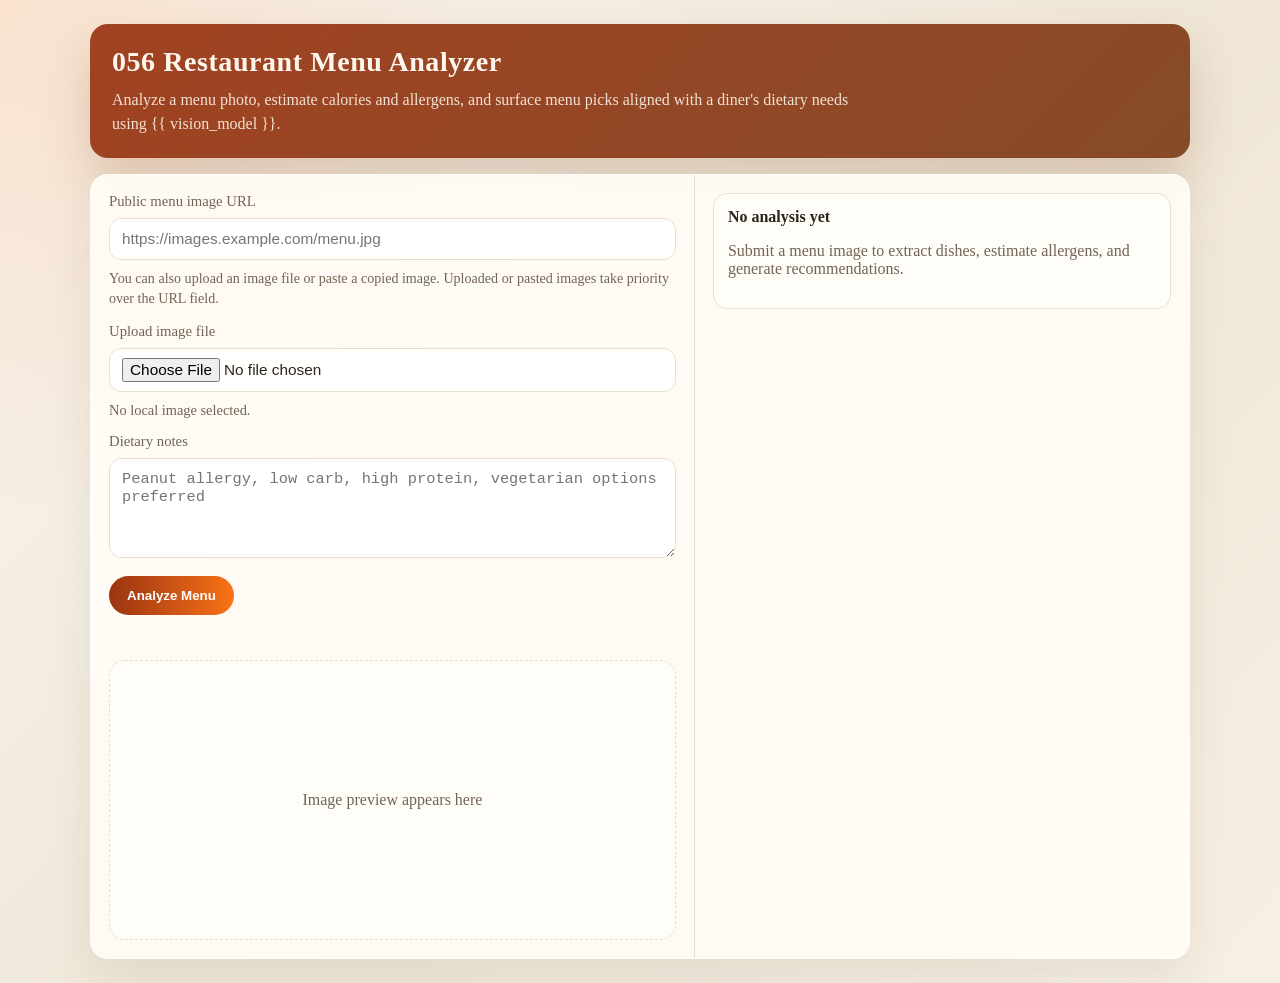
<file: examples/04_multimodal-and-vision/056_RestaurantMenuAnalyzer/templates/index.html>
<!doctype html>
<html lang="en">
<head>
  <meta charset="UTF-8" />
  <meta name="viewport" content="width=device-width, initial-scale=1.0" />
  <title>056 Restaurant Menu Analyzer</title>
  <style>
    :root {
      --bg: #f7f4ee;
      --card: rgba(255, 252, 246, 0.94);
      --ink: #2c241b;
      --muted: #736456;
      --accent: #9a3412;
      --accent-soft: #f97316;
      --line: #eadfce;
      --panel: #fffdf8;
      --danger: #b91c1c;
    }

    * { box-sizing: border-box; }

    body {
      margin: 0;
      font-family: Georgia, "Times New Roman", serif;
      color: var(--ink);
      background:
        radial-gradient(circle at top left, rgba(249, 115, 22, 0.15), transparent 32%),
        linear-gradient(135deg, #f9f5ef, #efe6d6 55%, #f7efe3);
      min-height: 100vh;
      padding: 24px;
    }

    .shell {
      max-width: 1100px;
      margin: 0 auto;
      display: grid;
      gap: 16px;
    }

    .hero {
      background: linear-gradient(135deg, rgba(154, 52, 18, 0.92), rgba(120, 53, 15, 0.88));
      color: #fff7ed;
      border-radius: 18px;
      padding: 22px;
      box-shadow: 0 24px 50px rgba(120, 53, 15, 0.2);
    }

    .hero h1 {
      margin: 0;
      font-size: 1.75rem;
      letter-spacing: 0.02em;
    }

    .hero p {
      margin: 10px 0 0;
      max-width: 760px;
      line-height: 1.5;
      color: rgba(255, 247, 237, 0.88);
    }

    .card {
      background: var(--card);
      border: 1px solid rgba(255, 255, 255, 0.5);
      border-radius: 18px;
      box-shadow: 0 18px 45px rgba(44, 36, 27, 0.08);
      overflow: hidden;
      backdrop-filter: blur(10px);
    }

    .grid {
      display: grid;
      grid-template-columns: 1.1fr 0.9fr;
      gap: 0;
    }

    .pane {
      padding: 18px;
      border-right: 1px solid var(--line);
    }

    .source-help {
      margin: 8px 0 0;
      color: var(--muted);
      font-size: 0.88rem;
      line-height: 1.45;
    }

    .upload-row {
      display: flex;
      align-items: center;
      gap: 12px;
      flex-wrap: wrap;
    }

    .upload-row input[type="file"] {
      flex: 1;
      min-width: 220px;
      padding: 9px 12px;
    }

    .selected-source {
      margin-top: 10px;
      font-size: 0.9rem;
      color: var(--muted);
    }

    .pane:last-child {
      border-right: 0;
    }

    label {
      display: block;
      margin-bottom: 8px;
      font-size: 0.92rem;
      color: var(--muted);
    }

    input, textarea {
      width: 100%;
      border: 1px solid var(--line);
      border-radius: 12px;
      padding: 11px 12px;
      font-size: 0.96rem;
      color: var(--ink);
      background: rgba(255, 255, 255, 0.88);
    }

    textarea {
      min-height: 100px;
      resize: vertical;
    }

    button {
      margin-top: 14px;
      border: 0;
      border-radius: 999px;
      background: linear-gradient(90deg, var(--accent), var(--accent-soft));
      color: #fff;
      padding: 12px 18px;
      font-weight: 700;
      cursor: pointer;
    }

    button:disabled { opacity: 0.65; cursor: not-allowed; }

    .status {
      margin-top: 12px;
      color: var(--muted);
      min-height: 1.2em;
    }

    .preview {
      margin-top: 14px;
      min-height: 280px;
      border-radius: 16px;
      overflow: hidden;
      border: 1px dashed var(--line);
      background: var(--panel);
      display: grid;
      place-items: center;
    }

    .preview img {
      width: 100%;
      height: 100%;
      object-fit: cover;
      display: block;
    }

    .preview span { color: var(--muted); }

    .result {
      display: grid;
      gap: 12px;
    }

    .panel {
      background: var(--panel);
      border: 1px solid var(--line);
      border-radius: 14px;
      padding: 14px;
    }

    .panel h2, .panel h3 {
      margin: 0 0 10px;
      font-size: 1rem;
    }

    .muted { color: var(--muted); }
    .error { color: var(--danger); font-weight: 700; }

    .chips {
      display: flex;
      flex-wrap: wrap;
      gap: 8px;
      margin-top: 8px;
    }

    .chip {
      padding: 4px 9px;
      border-radius: 999px;
      background: #fff0e2;
      color: #9a3412;
      font-size: 0.84rem;
    }

    .dish {
      padding: 12px 0;
      border-top: 1px solid var(--line);
    }

    .dish:first-child { border-top: 0; padding-top: 0; }

    .dish-head {
      display: flex;
      justify-content: space-between;
      gap: 12px;
      align-items: baseline;
      flex-wrap: wrap;
    }

    .dish-name { font-weight: 700; }

    ul {
      margin: 0;
      padding-left: 18px;
    }

    @media (max-width: 860px) {
      body { padding: 14px; }
      .grid { grid-template-columns: 1fr; }
      .pane { border-right: 0; border-bottom: 1px solid var(--line); }
      .pane:last-child { border-bottom: 0; }
    }
  </style>
</head>
<body>
  <div class="shell">
    <section class="hero">
      <h1>056 Restaurant Menu Analyzer</h1>
      <p>Analyze a menu photo, estimate calories and allergens, and surface menu picks aligned with a diner's dietary needs using {{ vision_model }}.</p>
    </section>

    <section class="card grid">
      <div class="pane">
        <label for="imageUrl">Public menu image URL</label>
        <input id="imageUrl" type="url" placeholder="https://images.example.com/menu.jpg" />
        <p class="source-help">You can also upload an image file or paste a copied image. Uploaded or pasted images take priority over the URL field.</p>

        <label for="imageFile" style="margin-top: 14px;">Upload image file</label>
        <div class="upload-row">
          <input id="imageFile" type="file" accept="image/*" />
        </div>
        <div id="selectedSource" class="selected-source">No local image selected.</div>

        <label for="dietaryNotes" style="margin-top: 14px;">Dietary notes</label>
        <textarea id="dietaryNotes" placeholder="Peanut allergy, low carb, high protein, vegetarian options preferred"></textarea>

        <button id="analyzeBtn" type="button">Analyze Menu</button>
        <div id="status" class="status"></div>

        <div id="preview" class="preview"><span>Image preview appears here</span></div>
      </div>

      <div class="pane">
        <div id="result" class="result">
          <div class="panel">
            <h2>No analysis yet</h2>
            <p class="muted">Submit a menu image to extract dishes, estimate allergens, and generate recommendations.</p>
          </div>
        </div>
      </div>
    </section>
  </div>

  <script>
    const imageUrlInput = document.getElementById('imageUrl');
    const imageFileInput = document.getElementById('imageFile');
    const dietaryNotesInput = document.getElementById('dietaryNotes');
    const analyzeBtn = document.getElementById('analyzeBtn');
    const statusEl = document.getElementById('status');
    const previewEl = document.getElementById('preview');
    const resultEl = document.getElementById('result');
    const selectedSourceEl = document.getElementById('selectedSource');

    const imageState = {
      dataUrl: '',
      name: '',
      source: 'url'
    };

    function setPreviewFromUrl(url, label) {
      previewEl.innerHTML = url ? `<img src="${url}" alt="Menu preview">` : '<span>Image preview appears here</span>';
      selectedSourceEl.textContent = label || 'No local image selected.';
    }

    function clearLocalImage(keepPreview = false) {
      imageState.dataUrl = '';
      imageState.name = '';
      imageState.source = 'url';
      imageFileInput.value = '';
      if (!keepPreview) {
        const url = imageUrlInput.value.trim();
        setPreviewFromUrl(url, 'No local image selected.');
      }
    }

    function fileToDataUrl(file) {
      return new Promise((resolve, reject) => {
        const reader = new FileReader();
        reader.onload = () => resolve(String(reader.result || ''));
        reader.onerror = () => reject(new Error('Unable to read the selected image file.'));
        reader.readAsDataURL(file);
      });
    }

    async function selectImageFile(file, sourceLabel) {
      if (!file || !file.type.startsWith('image/')) {
        throw new Error('Please choose a valid image file.');
      }

      const dataUrl = await fileToDataUrl(file);
      imageState.dataUrl = dataUrl;
      imageState.name = file.name || sourceLabel;
      imageState.source = sourceLabel;
      setPreviewFromUrl(dataUrl, `${sourceLabel}: ${imageState.name}`);
    }

    imageUrlInput.addEventListener('input', () => {
      const url = imageUrlInput.value.trim();
      if (!imageState.dataUrl) {
        setPreviewFromUrl(url, 'No local image selected.');
      }
    });

    imageFileInput.addEventListener('change', async () => {
      const file = imageFileInput.files && imageFileInput.files[0];
      if (!file) {
        clearLocalImage();
        return;
      }

      try {
        await selectImageFile(file, 'Uploaded file');
        imageUrlInput.value = '';
      } catch (error) {
        statusEl.innerHTML = `<span class="error">${error.message}</span>`;
        clearLocalImage();
      }
    });

    document.addEventListener('paste', async (event) => {
      const clipboardItems = event.clipboardData && Array.from(event.clipboardData.items || []);
      const imageItem = clipboardItems && clipboardItems.find((item) => item.type.startsWith('image/'));
      if (!imageItem) {
        return;
      }

      const file = imageItem.getAsFile();
      if (!file) {
        return;
      }

      event.preventDefault();

      try {
        await selectImageFile(file, 'Pasted image');
        imageUrlInput.value = '';
        imageFileInput.value = '';
        statusEl.textContent = 'Image pasted from clipboard.';
      } catch (error) {
        statusEl.innerHTML = `<span class="error">${error.message}</span>`;
      }
    });

    async function consumeSseResponse(response, handlers) {
      const reader = response.body.getReader();
      const decoder = new TextDecoder();
      let buffer = '';

      while (true) {
        const { done, value } = await reader.read();
        if (done) break;

        buffer += decoder.decode(value, { stream: true });
        const chunks = buffer.split('\n\n');
        buffer = chunks.pop() || '';

        for (const chunk of chunks) {
          const lines = chunk.split('\n');
          let eventName = 'message';
          let data = '';

          for (const line of lines) {
            if (line.startsWith('event:')) eventName = line.slice(6).trim();
            if (line.startsWith('data:')) data += line.slice(5).trim();
          }

          if (!data) continue;

          let parsed;
          try {
            parsed = JSON.parse(data);
          } catch {
            parsed = { message: data };
          }

          if (handlers[eventName]) handlers[eventName](parsed);
        }
      }
    }

    function renderMenuAnalysis(payload) {
      const dishes = Array.isArray(payload.dishes) ? payload.dishes : [];
      const recommendations = Array.isArray(payload.recommendations) ? payload.recommendations : [];
      const cautions = Array.isArray(payload.cautions) ? payload.cautions : [];

      const dishHtml = dishes.length
        ? dishes.map((dish) => `
            <div class="dish">
              <div class="dish-head">
                <span class="dish-name">${dish.name || 'Unnamed dish'}</span>
                <span class="muted">${dish.estimated_calories || 'Calories n/a'}</span>
              </div>
              <div class="muted">${dish.section || 'Section unavailable'}</div>
              <p>${dish.description || dish.notes || 'No description available.'}</p>
              <div class="chips">
                ${(dish.dietary_labels || []).map((label) => `<span class="chip">${label}</span>`).join('')}
                ${(dish.allergens || []).map((item) => `<span class="chip">Allergen: ${item}</span>`).join('')}
              </div>
            </div>
          `).join('')
        : '<p class="muted">No dishes extracted.</p>';

      const recommendationHtml = recommendations.length
        ? `<ul>${recommendations.map((item) => {
            const dishes = Array.isArray(item.dishes) ? item.dishes : [];
            const dishItems = dishes.length
              ? dishes.map((dish) => `<li>${dish}</li>`).join('')
              : '<li>No dish names</li>';

            return `<li><strong>${item.audience || 'Recommended'}</strong>${item.rationale ? ` - ${item.rationale}` : ''}<ul>${dishItems}</ul></li>`;
          }).join('')}</ul>`
        : '<p class="muted">No recommendations generated.</p>';

      const cautionHtml = cautions.length
        ? `<ul>${cautions.map((item) => `<li>${item}</li>`).join('')}</ul>`
        : '<p class="muted">No cautions flagged.</p>';

      resultEl.innerHTML = `
        <div class="panel">
          <h2>${payload.restaurant_name || 'Unknown menu'}</h2>
          <p>${payload.summary || 'No summary provided.'}</p>
          <div class="chips">
            <span class="chip">Confidence: ${payload.confidence || 'medium'}</span>
            <span class="chip">Dietary Notes: ${payload.dietary_notes || 'None'}</span>
          </div>
        </div>
        
        <div class="panel">
          <h3>Recommendations</h3>
          ${recommendationHtml}
        </div>
        <div class="panel">
          <h3>Dishes</h3>
          ${dishHtml}
        </div>
        <div class="panel">
          <h3>Cautions</h3>
          ${cautionHtml}
        </div>
      `;
    }

    analyzeBtn.addEventListener('click', async () => {
      const imageUrl = imageUrlInput.value.trim();
      const dietaryNotes = dietaryNotesInput.value.trim();
      const hasLocalImage = Boolean(imageState.dataUrl);

      if (!imageUrl && !hasLocalImage) {
        statusEl.innerHTML = '<span class="error">Provide a public image URL, upload an image file, or paste an image first.</span>';
        return;
      }

      analyzeBtn.disabled = true;
      statusEl.textContent = 'Submitting menu for analysis...';
      resultEl.innerHTML = '<div class="panel"><p class="muted">Waiting for model response...</p></div>';

      try {
        const response = await fetch('/api/menu/stream', {
          method: 'POST',
          headers: { 'Content-Type': 'application/json' },
          body: JSON.stringify({
            image_url: hasLocalImage ? '' : imageUrl,
            image_data_url: hasLocalImage ? imageState.dataUrl : '',
            image_name: hasLocalImage ? imageState.name : '',
            dietary_notes: dietaryNotes
          })
        });

        if (!response.ok || !response.body) {
          throw new Error(`Request failed with status ${response.status}`);
        }

        await consumeSseResponse(response, {
          status: (payload) => { statusEl.textContent = payload.message || 'Working...'; },
          result: (payload) => { renderMenuAnalysis(payload); },
          error: (payload) => { statusEl.innerHTML = `<span class="error">${payload.message || 'Unknown error'}</span>`; },
          done: () => { analyzeBtn.disabled = false; }
        });
      } catch (error) {
        statusEl.innerHTML = `<span class="error">${error.message}</span>`;
        analyzeBtn.disabled = false;
      }
    });
  </script>
</body>
</html>
</file>
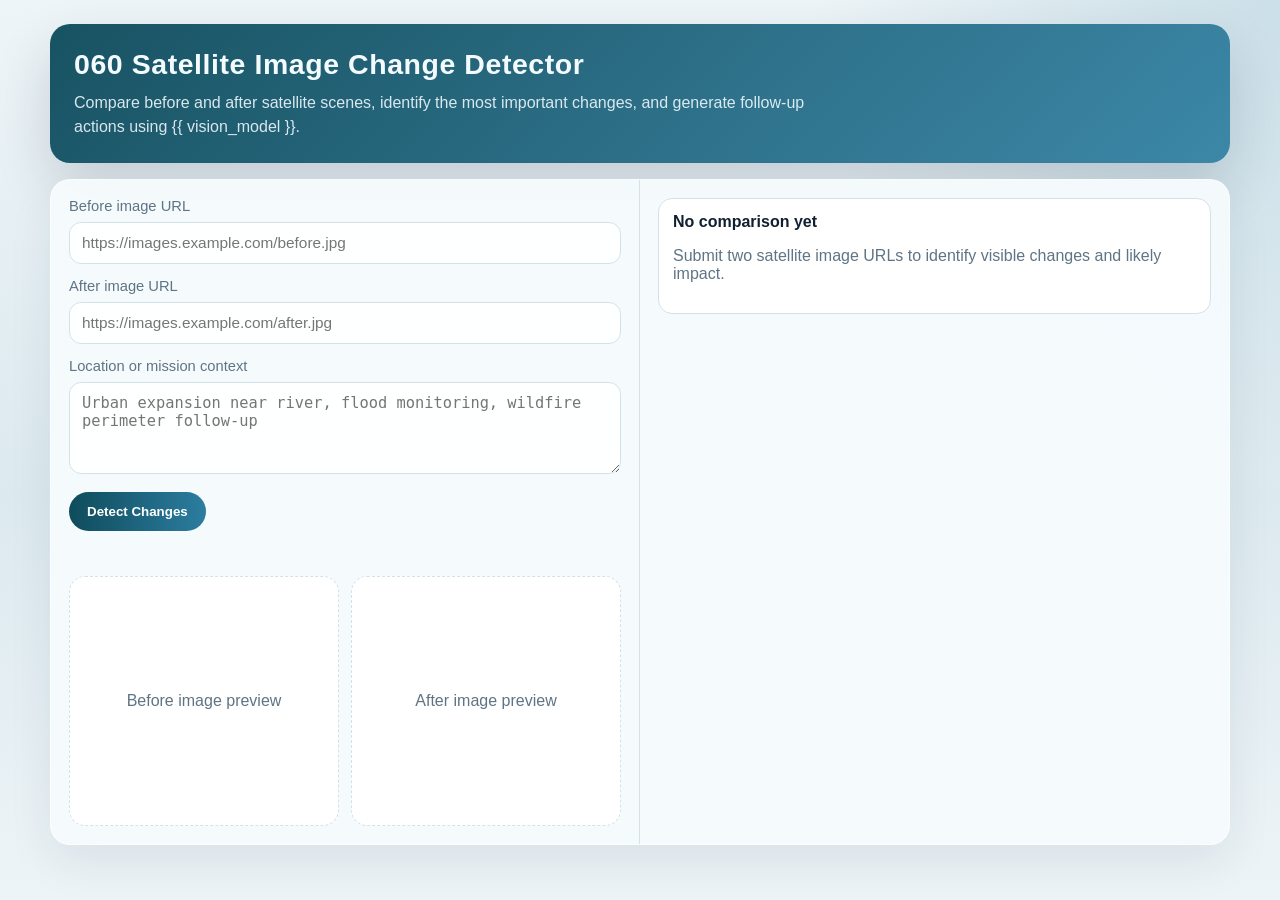
<file: examples/04_multimodal-and-vision/060_SatelliteImageChangeDetector/templates/index.html>
<!doctype html>
<html lang="en">
<head>
  <meta charset="UTF-8" />
  <meta name="viewport" content="width=device-width, initial-scale=1.0" />
  <title>060 Satellite Image Change Detector</title>
  <style>
    :root {
      --bg: #edf3f7;
      --card: rgba(246, 251, 253, 0.95);
      --ink: #112031;
      --muted: #5f7484;
      --accent: #0f4c5c;
      --accent2: #2c7da0;
      --line: #d3e1e9;
      --panel: #ffffff;
      --danger: #b91c1c;
    }

    * { box-sizing: border-box; }

    body {
      margin: 0;
      font-family: "Trebuchet MS", "Segoe UI", sans-serif;
      color: var(--ink);
      background:
        radial-gradient(circle at top right, rgba(44, 125, 160, 0.18), transparent 30%),
        linear-gradient(180deg, #eef5f8, #dce9ef 55%, #edf4f7);
      min-height: 100vh;
      padding: 24px;
    }

    .shell {
      max-width: 1180px;
      margin: 0 auto;
      display: grid;
      gap: 16px;
    }

    .hero {
      background: linear-gradient(135deg, rgba(15, 76, 92, 0.96), rgba(44, 125, 160, 0.9));
      color: #f3fbff;
      border-radius: 20px;
      padding: 24px;
      box-shadow: 0 24px 55px rgba(17, 32, 49, 0.16);
    }

    .hero h1 {
      margin: 0;
      font-size: 1.78rem;
      letter-spacing: 0.02em;
    }

    .hero p {
      margin: 10px 0 0;
      max-width: 760px;
      line-height: 1.5;
      color: rgba(243, 251, 255, 0.88);
    }

    .card {
      background: var(--card);
      border-radius: 20px;
      border: 1px solid rgba(255, 255, 255, 0.55);
      box-shadow: 0 18px 45px rgba(17, 32, 49, 0.08);
      overflow: hidden;
      backdrop-filter: blur(10px);
    }

    .grid {
      display: grid;
      grid-template-columns: 1fr 1fr;
    }

    .pane {
      padding: 18px;
      border-right: 1px solid var(--line);
    }

    .pane:last-child {
      border-right: 0;
    }

    label {
      display: block;
      margin-bottom: 8px;
      font-size: 0.92rem;
      color: var(--muted);
    }

    input, textarea {
      width: 100%;
      border: 1px solid var(--line);
      border-radius: 12px;
      padding: 11px 12px;
      font-size: 0.96rem;
      color: var(--ink);
      background: rgba(255, 255, 255, 0.92);
    }

    textarea { min-height: 92px; resize: vertical; }

    button {
      margin-top: 14px;
      border: 0;
      border-radius: 999px;
      background: linear-gradient(90deg, var(--accent), var(--accent2));
      color: white;
      padding: 12px 18px;
      font-weight: 700;
      cursor: pointer;
    }

    button:disabled { opacity: 0.65; cursor: not-allowed; }

    .status {
      margin-top: 12px;
      color: var(--muted);
      min-height: 1.2em;
    }

    .preview-grid {
      display: grid;
      grid-template-columns: 1fr 1fr;
      gap: 12px;
      margin-top: 14px;
    }

    .preview {
      min-height: 250px;
      border-radius: 16px;
      border: 1px dashed var(--line);
      background: var(--panel);
      overflow: hidden;
      display: grid;
      place-items: center;
    }

    .preview img {
      width: 100%;
      height: 100%;
      object-fit: cover;
      display: block;
    }

    .preview span, .muted { color: var(--muted); }
    .error { color: var(--danger); font-weight: 700; }

    .result {
      display: grid;
      gap: 12px;
    }

    .panel {
      background: var(--panel);
      border: 1px solid var(--line);
      border-radius: 14px;
      padding: 14px;
    }

    .panel h2, .panel h3 {
      margin: 0 0 10px;
      font-size: 1rem;
    }

    .chips {
      display: flex;
      flex-wrap: wrap;
      gap: 8px;
      margin-top: 8px;
    }

    .chip {
      padding: 4px 9px;
      border-radius: 999px;
      background: #e7f3f8;
      color: #0f4c5c;
      font-size: 0.84rem;
    }

    .change {
      padding: 12px 0;
      border-top: 1px solid var(--line);
    }

    .change:first-child { border-top: 0; padding-top: 0; }

    .change-head {
      display: flex;
      justify-content: space-between;
      gap: 12px;
      flex-wrap: wrap;
    }

    ul {
      margin: 0;
      padding-left: 18px;
    }

    @media (max-width: 900px) {
      body { padding: 14px; }
      .grid { grid-template-columns: 1fr; }
      .pane { border-right: 0; border-bottom: 1px solid var(--line); }
      .pane:last-child { border-bottom: 0; }
      .preview-grid { grid-template-columns: 1fr; }
    }
  </style>
</head>
<body>
  <div class="shell">
    <section class="hero">
      <h1>060 Satellite Image Change Detector</h1>
      <p>Compare before and after satellite scenes, identify the most important changes, and generate follow-up actions using {{ vision_model }}.</p>
    </section>

    <section class="card grid">
      <div class="pane">
        <label for="beforeImage">Before image URL</label>
        <input id="beforeImage" type="url" placeholder="https://images.example.com/before.jpg" />

        <label for="afterImage" style="margin-top: 14px;">After image URL</label>
        <input id="afterImage" type="url" placeholder="https://images.example.com/after.jpg" />

        <label for="locationContext" style="margin-top: 14px;">Location or mission context</label>
        <textarea id="locationContext" placeholder="Urban expansion near river, flood monitoring, wildfire perimeter follow-up"></textarea>

        <button id="detectBtn" type="button">Detect Changes</button>
        <div id="status" class="status"></div>

        <div class="preview-grid">
          <div id="beforePreview" class="preview"><span>Before image preview</span></div>
          <div id="afterPreview" class="preview"><span>After image preview</span></div>
        </div>
      </div>

      <div class="pane">
        <div id="result" class="result">
          <div class="panel">
            <h2>No comparison yet</h2>
            <p class="muted">Submit two satellite image URLs to identify visible changes and likely impact.</p>
          </div>
        </div>
      </div>
    </section>
  </div>

  <script>
    const beforeImageInput = document.getElementById('beforeImage');
    const afterImageInput = document.getElementById('afterImage');
    const locationContextInput = document.getElementById('locationContext');
    const detectBtn = document.getElementById('detectBtn');
    const statusEl = document.getElementById('status');
    const beforePreview = document.getElementById('beforePreview');
    const afterPreview = document.getElementById('afterPreview');
    const resultEl = document.getElementById('result');

    function updatePreview(inputEl, previewEl, emptyLabel) {
      const url = inputEl.value.trim();
      previewEl.innerHTML = url ? `<img src="${url}" alt="${emptyLabel}">` : `<span>${emptyLabel}</span>`;
    }

    beforeImageInput.addEventListener('input', () => updatePreview(beforeImageInput, beforePreview, 'Before image preview'));
    afterImageInput.addEventListener('input', () => updatePreview(afterImageInput, afterPreview, 'After image preview'));

    async function consumeSseResponse(response, handlers) {
      const reader = response.body.getReader();
      const decoder = new TextDecoder();
      let buffer = '';

      while (true) {
        const { done, value } = await reader.read();
        if (done) break;

        buffer += decoder.decode(value, { stream: true });
        const chunks = buffer.split('\n\n');
        buffer = chunks.pop() || '';

        for (const chunk of chunks) {
          const lines = chunk.split('\n');
          let eventName = 'message';
          let data = '';

          for (const line of lines) {
            if (line.startsWith('event:')) eventName = line.slice(6).trim();
            if (line.startsWith('data:')) data += line.slice(5).trim();
          }

          if (!data) continue;

          let parsed;
          try {
            parsed = JSON.parse(data);
          } catch {
            parsed = { message: data };
          }

          if (handlers[eventName]) handlers[eventName](parsed);
        }
      }
    }

    function renderChangeAnalysis(payload) {
      const changes = Array.isArray(payload.changes) ? payload.changes : [];
      const actions = Array.isArray(payload.recommended_actions) ? payload.recommended_actions : [];
      const caveats = Array.isArray(payload.caveats) ? payload.caveats : [];

      const changeHtml = changes.length
        ? changes.map((item) => `
            <div class="change">
              <div class="change-head">
                <strong>${item.title || 'Detected change'}</strong>
                <span class="muted">Severity: ${item.severity || 'n/a'}</span>
              </div>
              <p>${item.evidence || 'No evidence provided.'}</p>
              <div class="chips">
                <span class="chip">Impact: ${item.impact || 'n/a'}</span>
                <span class="chip">Region: ${item.region_hint || 'unspecified'}</span>
                <span class="chip">Confidence: ${item.confidence || 'medium'}</span>
              </div>
            </div>
          `).join('')
        : '<p class="muted">No discrete changes listed.</p>';

      const actionHtml = actions.length
        ? `<ul>${actions.map((item) => `<li>${item}</li>`).join('')}</ul>`
        : '<p class="muted">No follow-up actions suggested.</p>';

      const caveatHtml = caveats.length
        ? `<ul>${caveats.map((item) => `<li>${item}</li>`).join('')}</ul>`
        : '<p class="muted">No caveats returned.</p>';

      resultEl.innerHTML = `
        <div class="panel">
          <h2>${payload.primary_change_type || 'Unknown change type'}</h2>
          <p>${payload.summary || 'No summary provided.'}</p>
          <div class="chips">
            <span class="chip">Risk: ${payload.risk_level || 'medium'}</span>
            <span class="chip">Confidence: ${payload.confidence || 'medium'}</span>
            <span class="chip">Context: ${payload.location_context || 'None'}</span>
          </div>
        </div>
        <div class="panel">
          <h3>Detected Changes</h3>
          ${changeHtml}
        </div>
        <div class="panel">
          <h3>Recommended Actions</h3>
          ${actionHtml}
        </div>
        <div class="panel">
          <h3>Caveats</h3>
          ${caveatHtml}
        </div>
      `;
    }

    detectBtn.addEventListener('click', async () => {
      const beforeImageUrl = beforeImageInput.value.trim();
      const afterImageUrl = afterImageInput.value.trim();
      const locationContext = locationContextInput.value.trim();

      if (!beforeImageUrl || !afterImageUrl) {
        statusEl.innerHTML = '<span class="error">Provide both before and after image URLs.</span>';
        return;
      }

      detectBtn.disabled = true;
      statusEl.textContent = 'Submitting images for comparison...';
      resultEl.innerHTML = '<div class="panel"><p class="muted">Waiting for model response...</p></div>';

      try {
        const response = await fetch('/api/change/stream', {
          method: 'POST',
          headers: { 'Content-Type': 'application/json' },
          body: JSON.stringify({
            before_image_url: beforeImageUrl,
            after_image_url: afterImageUrl,
            location_context: locationContext
          })
        });

        if (!response.ok || !response.body) {
          throw new Error(`Request failed with status ${response.status}`);
        }

        await consumeSseResponse(response, {
          status: (payload) => { statusEl.textContent = payload.message || 'Working...'; },
          result: (payload) => { renderChangeAnalysis(payload); },
          error: (payload) => { statusEl.innerHTML = `<span class="error">${payload.message || 'Unknown error'}</span>`; },
          done: () => { detectBtn.disabled = false; }
        });
      } catch (error) {
        statusEl.innerHTML = `<span class="error">${error.message}</span>`;
        detectBtn.disabled = false;
      }
    });
  </script>
</body>
</html>
</file>
